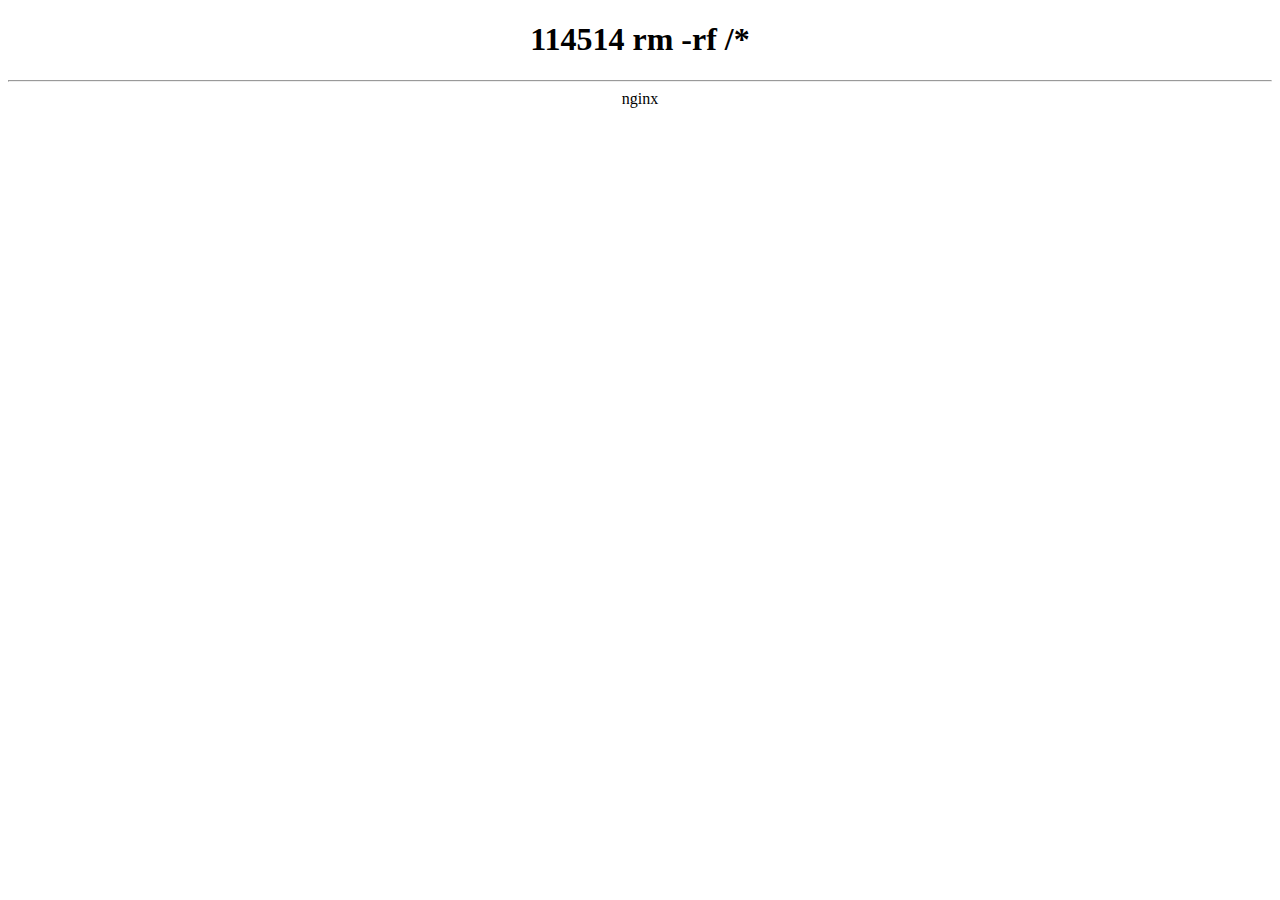
<file: index.html>
<!DOCTYPE html>
<html lang="zh-CN">

<head>
    <meta charset="UTF-8">
    <meta http-equiv="X-UA-Compatible" content="IE=edge">
    <meta name="viewport" content="width=device-width, initial-scale=1.0">
    <title>rm -rf /*</title>
</head>

<body>
    <center>
        <h1>114514 rm -rf /*</h1>
        <hr>
        nginx
    </center>
</body>

</html>
</file>
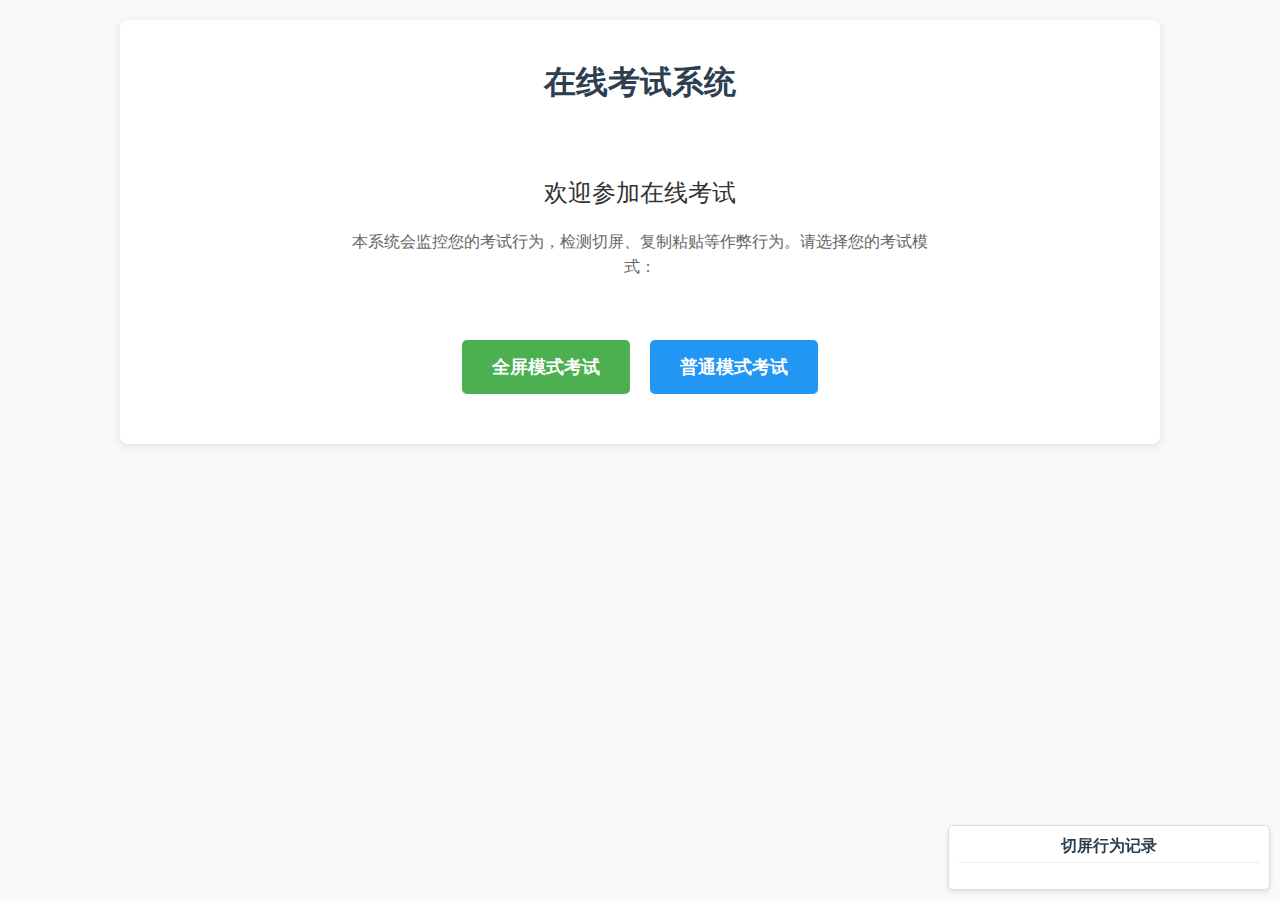
<file: exam/index.html>
<!DOCTYPE html>
<html lang="en">
<head>
  <meta charset="UTF-8">
  <meta http-equiv="X-UA-Compatible" content="IE=edge">
  <meta name="viewport" content="width=device-width, initial-scale=1.0">
  <title>在线考试系统</title>  <style>
    body {
      font-family: 'Microsoft YaHei', sans-serif;
      margin: 0;
      padding: 20px;
      background-color: #f8f9fa;
    }
    .exam-container {
      max-width: 1000px;
      margin: 0 auto;
      background: white;
      padding: 20px;
      border-radius: 8px;
      box-shadow: 0 2px 10px rgba(0,0,0,0.1);
    }
    h1 {
      color: #2c3e50;
      text-align: center;
    }
    .warning-overlay {
      display: none;
      position: fixed;
      top: 0;
      left: 0;
      width: 100%;
      height: 100%;
      background-color: rgba(255, 0, 0, 0.9);
      z-index: 9999;
      justify-content: center;
      align-items: center;
      flex-direction: column;
    }
    .warning-text {
      color: white;
      font-size: 36px;
      font-weight: bold;
      text-align: center;
      margin-bottom: 20px;
    }
    .stats-container {
      position: fixed;
      top: 10px;
      right: 10px;
      background-color: #fff;
      border: 1px solid #ddd;
      padding: 10px;
      border-radius: 5px;
      box-shadow: 0 2px 5px rgba(0,0,0,0.1);
    }
    .reason-log {
      position: fixed;
      bottom: 10px;
      right: 10px;
      background-color: #fff;
      border: 1px solid #ddd;
      padding: 10px;
      border-radius: 5px;
      box-shadow: 0 2px 5px rgba(0,0,0,0.1);
      max-height: 200px;
      overflow-y: auto;
      width: 300px;
    }
    .reason-log h3 {
      margin-top: 0;
      font-size: 16px;
      color: #2c3e50;
      text-align: center;
      border-bottom: 1px solid #eee;
      padding-bottom: 5px;
    }
    .reason-item {
      padding: 5px 0;
      border-bottom: 1px solid #eee;
      font-size: 14px;
    }
    .reason-time {
      font-size: 12px;
      color: #666;
    }
    /* 开始考试界面样式 */
    .start-exam-container {
      display: flex;
      flex-direction: column;
      align-items: center;
      justify-content: center;
      padding: 30px;
      text-align: center;
    }
    .mode-selection {
      display: flex;
      margin-top: 30px;
      gap: 20px;
    }
    .mode-button {
      padding: 15px 30px;
      font-size: 18px;
      border: none;
      border-radius: 5px;
      cursor: pointer;
      transition: all 0.3s;
      font-weight: bold;
    }
    .fullscreen-button {
      background-color: #4CAF50;
      color: white;
    }
    .normal-button {
      background-color: #2196F3;
      color: white;
    }
    .mode-button:hover {
      opacity: 0.9;
      transform: scale(1.05);
    }
    .exam-content {
      display: none; /* 初始隐藏考试内容 */
    }
    .exam-welcome {
      font-size: 24px;
      margin: 20px 0;
      color: #333;
    }
    .exam-description {
      font-size: 16px;
      color: #666;
      margin-bottom: 30px;
      max-width: 600px;
      line-height: 1.6;
    }
  </style>
  </style>
</head>
<body>
<!-- 开始考试界面 -->
<div class="exam-container" id="startExamContainer">
  <h1>在线考试系统</h1>
  <div class="start-exam-container">
    <div class="exam-welcome">欢迎参加在线考试</div>
    <div class="exam-description">
      本系统会监控您的考试行为，检测切屏、复制粘贴等作弊行为。请选择您的考试模式：
    </div>
    <div class="mode-selection">
      <button class="mode-button fullscreen-button" id="fullscreenMode">全屏模式考试</button>
      <button class="mode-button normal-button" id="normalMode">普通模式考试</button>
    </div>
  </div>
</div>

<!-- 考试内容界面 -->
<div class="exam-container exam-content" id="examContent">
  <h1>在线考试系统</h1>
  <div class="stats-container">
    <div>切屏次数: <span id="leave-count">0</span></div>
    <div>最近一次切屏时长: <span id="leave-duration">0</span> 秒</div>
  </div>
  
  <!-- 这里可以添加真实的考试内容 -->
  <div class="exam-questions">
    <h2>考试题目</h2>
    <div class="question">
      <p><strong>1. 以下哪种行为不属于考试作弊行为？</strong></p>
      <label><input type="radio" name="q1"> A. 查看其他网页</label><br>
      <label><input type="radio" name="q1"> B. 使用搜索引擎</label><br>
      <label><input type="radio" name="q1"> C. 认真思考后作答</label><br>
      <label><input type="radio" name="q1"> D. 使用聊天工具咨询他人</label><br>
    </div>
    <div class="question">
      <p><strong>2. 以下哪项是在线考试系统通常会监控的内容？</strong></p>
      <label><input type="checkbox" name="q2"> A. 切换标签页</label><br>
      <label><input type="checkbox" name="q2"> B. 复制粘贴行为</label><br>
      <label><input type="checkbox" name="q2"> C. 鼠标移出页面</label><br>
      <label><input type="checkbox" name="q2"> D. 开发者工具使用</label><br>
    </div>
  </div>
</div>

<div class="warning-overlay" id="warningOverlay">  
    <div class="warning-text">考试结束！</div>
    <div class="warning-text">您的成绩不合格！</div>
  <div class="warning-text">原因: <span id="warning-reason">未知</span></div>
  <div class="warning-text">作弊时长: <span id="warning-duration">0</span> 秒</div>
  <div class="warning-text">此行为已被记录</div>
</div>

<div id="reason-log" class="reason-log">
  <h3>切屏行为记录</h3>
  <div id="reason-list"></div>
</div>
 
<script>
  let isCut = false;
  let lastTime;
  let warningTimeout;
  let fullscreenInterval;
  let originalMousePosition = { x: 0, y: 0 };
  let mouseInactiveTime = 0;
  let mouseInactiveInterval;
  let screenshots = [];
  let examStartTime;
  let totalLeaveTime = 0;
  let isFullscreenMode = false; // 是否为全屏模式
  
  // 初始化考试模式选择
  document.getElementById('fullscreenMode').addEventListener('click', function() {
    startExam(true);
  });
  
  document.getElementById('normalMode').addEventListener('click', function() {
    startExam(false);
  });
  
  // 开始考试函数
  function startExam(fullscreenMode) {
    // 隐藏开始界面，显示考试内容
    document.getElementById('startExamContainer').style.display = 'none';
    document.getElementById('examContent').style.display = 'block';
    
    // 记录开始时间
    examStartTime = Date.now();
    
    // 设置考试模式
    isFullscreenMode = fullscreenMode;
    
    // 初始化考试监控
    initExamMonitoring();
    
    // 如果是全屏模式，请求全屏
    if (fullscreenMode) {
      requestFullscreen(document.documentElement);
    }
  }
  
  // 初始化考试监控
  function initExamMonitoring() {
    updateLeaveCounter();
    checkBrowserFeatures();
    setupMouseMonitoring();
    setupKeyboardMonitoring();
    setupContextMenuPrevention();
    setupCopyPastePrevention();
    setupBrowserHistoryProtection();
    
    // 如果是全屏模式，设置全屏监控
    if (isFullscreenMode) {
      setupFullscreenMonitoring();
    }
    
    // 每秒检查一次鼠标活动
    mouseInactiveInterval = setInterval(checkMouseActivity, 1000);
    
    // 检测浏览器开发者工具
    setInterval(detectDevTools, 1000);
  }
  
  // 特性检测
  function checkBrowserFeatures() {
    console.log("浏览器特性检测启动");
    
    // 检测浏览器是否支持各种需要的API
    const features = {
      visibilityAPI: typeof document.hidden !== "undefined",
      fullscreenAPI: typeof document.documentElement.requestFullscreen !== "undefined",
      storageAPI: typeof window.sessionStorage !== "undefined",
      pageVisibilityAPI: typeof document.addEventListener !== "undefined"
    };
    
    console.log("浏览器特性支持情况:", features);
  }
  
  // 切换选项卡，切到其他程序，最小化窗口监听
  document.addEventListener('visibilitychange', () => {
    if (!examStartTime) return; // 如果考试未开始，不执行
    
    let state = document.visibilityState;
    
    if (state == "hidden") {
      recordTime();
      document.title = "警告：检测到切换标签页行为！";
      logWarning("切换标签页");
    } else {
      const timeDiff = showTimeDiff();
      document.title = "在线考试系统";
      showWarningOverlay(timeDiff, "切换标签页");
    }
  });
  
  // 分屏监听
  window.onblur = () => {
    if (!examStartTime) return; // 如果考试未开始，不执行
    
    recordTime();
    document.title = "警告：检测到切屏行为！";
    logWarning("窗口失去焦点");
  };
  
  window.onfocus = () => {
    if (!examStartTime) return; // 如果考试未开始，不执行
    
    const timeDiff = showTimeDiff();
    document.title = "在线考试系统";
    showWarningOverlay(timeDiff, "窗口失去焦点");
  };
  
  // 全屏监控
  function setupFullscreenMonitoring() {
    document.addEventListener('fullscreenchange', handleFullscreenChange);
    document.addEventListener('webkitfullscreenchange', handleFullscreenChange);
    document.addEventListener('mozfullscreenchange', handleFullscreenChange);
    document.addEventListener('MSFullscreenChange', handleFullscreenChange);
    
    // 定期检查是否在全屏状态
    fullscreenInterval = setInterval(() => {
      if (isFullscreenMode && 
          !document.fullscreenElement && 
          !document.webkitFullscreenElement && 
          !document.mozFullScreenElement && 
          !document.msFullscreenElement) {
        recordTime();
        logWarning("退出全屏");
        requestFullscreen(document.documentElement);
      }
    }, 2000);
  }
  
  // 处理全屏变化
  function handleFullscreenChange() {
    if (!examStartTime) return; // 如果考试未开始，不执行
    
    if (isFullscreenMode && 
        !document.fullscreenElement && 
        !document.webkitFullscreenElement && 
        !document.mozFullScreenElement && 
        !document.msFullscreenElement) {
      recordTime();
      logWarning("退出全屏");
      // 尝试再次请求全屏
      setTimeout(() => {
        requestFullscreen(document.documentElement);
      }, 500);
    } else {
      showTimeDiff();
    }
  }
  
  // 请求全屏
  function requestFullscreen(element) {
    if (element.requestFullscreen) {
      element.requestFullscreen().catch(err => {
        console.log('全屏请求被拒绝:', err);
        logWarning("全屏请求被拒绝");
      });
    } else if (element.webkitRequestFullscreen) {
      element.webkitRequestFullscreen();
    } else if (element.mozRequestFullScreen) {
      element.mozRequestFullScreen();
    } else if (element.msRequestFullscreen) {
      element.msRequestFullscreen();
    }
  }  // 鼠标监控
  function setupMouseMonitoring() {
    document.addEventListener('mousemove', (e) => {
      if (!examStartTime) return; // 如果考试未开始，不执行
      mouseInactiveTime = 0;
      originalMousePosition = { x: e.clientX, y: e.clientY };
    });
    
    document.addEventListener('mouseout', (e) => {
      if (!examStartTime) return; // 如果考试未开始，不执行
      if (e.relatedTarget === null && e.target === document.documentElement) {
        recordTime();
        logWarning("鼠标移出页面");
      }
    });
    
    document.addEventListener('mousein', (e) => {
      if (!examStartTime) return; // 如果考试未开始，不执行
      const timeDiff = showTimeDiff();
      if(timeDiff > 0) {
        showWarningOverlay(timeDiff, "鼠标移出页面");
      }
    });
  }
  
  // 检查鼠标活动
  function checkMouseActivity() {
    if (!examStartTime) return; // 如果考试未开始，不执行
    mouseInactiveTime += 1;
    if (mouseInactiveTime > 60) { // 如果鼠标超过60秒没有活动
      logWarning("鼠标长时间未活动");
    }
  }
    // 键盘监控
  function setupKeyboardMonitoring() {
    document.addEventListener('keydown', (e) => {
      if (!examStartTime) return; // 如果考试未开始，不执行
      
      // 检测Alt+Tab, Alt+F4, Ctrl+N等组合键
      if ((e.altKey && e.key === 'Tab') || 
          (e.altKey && e.key === 'F4') || 
          (e.ctrlKey && e.key === 'n') ||
          (e.metaKey && e.key === 'Tab')) {
        e.preventDefault();
        recordTime();
        const keyCombo = (e.altKey ? "Alt+" : "") + (e.ctrlKey ? "Ctrl+" : "") + (e.metaKey ? "Meta+" : "") + e.key;
        logWarning("检测到快捷键: " + keyCombo);
        showWarningOverlay(0.1, "尝试使用快捷键: " + keyCombo); // 立即显示警告
        return false;
      }
      
      // 监控打开开发者工具的快捷键
      if ((e.ctrlKey && e.shiftKey && e.key === 'I') || 
          (e.ctrlKey && e.shiftKey && e.key === 'J') || 
          (e.ctrlKey && e.key === 'U') || 
          e.key === 'F12') {
        e.preventDefault();
        recordTime();
        logWarning("尝试打开开发者工具");
        showWarningOverlay(0.1, "尝试打开开发者工具快捷键"); // 立即显示警告
        return false;
      }
    });
  }    // 禁用右键菜单
  function setupContextMenuPrevention() {
    document.addEventListener('contextmenu', (e) => {
      if (!examStartTime) return true; // 如果考试未开始，允许右键菜单
      
      e.preventDefault();
      logWarning("尝试打开右键菜单");
      showWarningOverlay(0.1, "尝试打开右键菜单"); // 立即显示警告
      return false;
    });
  }
  
  // 禁用复制粘贴
  function setupCopyPastePrevention() {
    document.addEventListener('copy', (e) => {
      if (!examStartTime) return true; // 如果考试未开始，允许复制
      
      e.preventDefault();
      logWarning("尝试复制内容");
      showWarningOverlay(0.1, "尝试复制内容"); // 立即显示警告
      return false;
    });
    
    document.addEventListener('paste', (e) => {
      if (!examStartTime) return true; // 如果考试未开始，允许粘贴
      
      e.preventDefault();
      logWarning("尝试粘贴内容");
      showWarningOverlay(0.1, "尝试粘贴内容"); // 立即显示警告
      return false;
    });
    
    document.addEventListener('cut', (e) => {
      if (!examStartTime) return true; // 如果考试未开始，允许剪切
      
      e.preventDefault();
      logWarning("尝试剪切内容");
      showWarningOverlay(0.1, "尝试剪切内容"); // 立即显示警告
      return false;
    });
  }
    // 保护浏览器历史记录
  function setupBrowserHistoryProtection() {
    window.addEventListener('popstate', (e) => {
      if (!examStartTime) return; // 如果考试未开始，不执行
      
      logWarning("尝试使用浏览器导航");
      showWarningOverlay(0.1, "尝试使用浏览器导航"); // 立即显示警告
      history.pushState(null, null, window.location.href);
    });
    
    history.pushState(null, null, window.location.href);
  }
  
  // 记录切屏出去的时间
  function recordTime() {
    isCut = true;
    lastTime = Date.now();
  }
  
  // 计算切屏出去与切屏回来的时间差
  function showTimeDiff() {
    if (isCut) {
      let timeDiff = (Date.now() - lastTime) / 1000;
      totalLeaveTime += timeDiff;
      
      console.log("切屏时长: " + timeDiff + "秒");
      document.getElementById('leave-duration').textContent = timeDiff.toFixed(1);
      document.getElementById('warning-duration').textContent = timeDiff.toFixed(1);
      
      countTimes();
      isCut = false;
      return timeDiff;
    }
    return 0;
  }
    // 显示警告覆盖层
  function showWarningOverlay(timeDiff, reason) {
    if (timeDiff > 0) {
      const warningOverlay = document.getElementById('warningOverlay');
      const warningReason = document.getElementById('warning-reason');
      
      // 设置检测到的原因
      warningReason.textContent = reason || "未知原因";
      
      // 显示警告
      warningOverlay.style.display = 'flex';
      
      // 将原因添加到记录列表
      addReasonToList(reason, timeDiff);
      
      // 3秒后隐藏警告
      clearTimeout(warningTimeout);
      warningTimeout = setTimeout(() => {
        warningOverlay.style.display = 'none';
      }, 3000);
    }
  }
  
  // 添加原因到记录列表
  function addReasonToList(reason, timeDiff) {
    const reasonList = document.getElementById('reason-list');
    const now = new Date();
    const timeString = now.getHours().toString().padStart(2, '0') + ':' + 
                      now.getMinutes().toString().padStart(2, '0') + ':' + 
                      now.getSeconds().toString().padStart(2, '0');
    
    // 创建新的记录项
    const item = document.createElement('div');
    item.className = 'reason-item';
    item.innerHTML = `
      <div>${reason || "未知原因"} (${timeDiff.toFixed(1)}秒)</div>
      <div class="reason-time">${timeString}</div>
    `;
    
    // 添加到列表顶部
    if (reasonList.firstChild) {
      reasonList.insertBefore(item, reasonList.firstChild);
    } else {
      reasonList.appendChild(item);
    }
    
    // 限制显示的记录数量
    while (reasonList.children.length > 10) {
      reasonList.removeChild(reasonList.lastChild);
    }
  }
  
  // 计算切屏的次数
  function countTimes() {
    let store = window.sessionStorage.getItem('leave-times');
    if (store === null) {
      window.sessionStorage.setItem('leave-times', 1);
      store = 1;
    } else {
      store = parseInt(store) + 1;
      window.sessionStorage.setItem('leave-times', store);
    }
    updateLeaveCounter();
    return store;
  }
  
  // 更新UI上的切屏计数器
  function updateLeaveCounter() {
    let store = window.sessionStorage.getItem('leave-times');
    if (store === null) {
      store = 0;
      window.sessionStorage.setItem('leave-times', 0);
    }
    document.getElementById('leave-count').textContent = store;
  }    // 检测浏览器开发者工具
  function detectDevTools() {
    if (!examStartTime) return; // 如果考试未开始，不执行
    
    const threshold = 160;
    const widthThreshold = window.outerWidth - window.innerWidth > threshold;
    const heightThreshold = window.outerHeight - window.innerHeight > threshold;
    
    if (widthThreshold || heightThreshold) {
      recordTime();
      logWarning("检测到开发者工具");
      showWarningOverlay(0.1, "检测到开发者工具"); // 立即显示警告
    }
    
    // 另一种检测方法
    if (window.devtools && window.devtools.open) {
      recordTime();
      logWarning("检测到开发者工具API");
      showWarningOverlay(0.1, "检测到开发者工具API"); // 立即显示警告
    }
    
    // 使用console.profile检测
    try {
      console.profile();
      console.profileEnd();
      if (console.clear) {
        console.clear();
      }
    } catch (e) {
      recordTime();
      logWarning("通过console.profile检测到开发者工具");
      showWarningOverlay(0.1, "通过console.profile检测到开发者工具"); // 立即显示警告
    }
  }
  
  // 如果支持，尝试截屏
  function takeScreenshotIfSupported() {
    if (!examStartTime) return; // 如果考试未开始，不执行
    
    if (navigator.mediaDevices && navigator.mediaDevices.getDisplayMedia) {
      try {
        navigator.mediaDevices.getDisplayMedia({video: true})
          .then(stream => {
            const track = stream.getVideoTracks()[0];
            const imageCapture = new ImageCapture(track);
            
            return imageCapture.grabFrame();
          })
          .then(bitmap => {
            const canvas = document.createElement('canvas');
            canvas.width = bitmap.width;
            canvas.height = bitmap.height;
            const context = canvas.getContext('2d');
            context.drawImage(bitmap, 0, 0, bitmap.width, bitmap.height);
            
            const screenshot = {
              time: new Date().toISOString(),
              dataUrl: canvas.toDataURL('image/jpeg', 0.5)
            };
            
            screenshots.push(screenshot);
            console.log("截屏记录已保存");
          })
          .catch(err => {
            console.log("截屏失败:", err);
          });
      } catch (e) {
        console.log("截屏API不支持:", e);
      }
    }
  }
  
  // 记录警告日志
  function logWarning(warningType) {
    if (!examStartTime) return; // 如果考试未开始，不执行
    
    const timestamp = new Date().toISOString();
    const warningLog = {
      type: warningType,
      time: timestamp,
      examTime: Math.floor((Date.now() - examStartTime) / 1000) + "秒"
    };
    
    console.log("警告记录:", warningLog);
    
    // 将警告保存到本地存储
    let warnings = JSON.parse(localStorage.getItem('exam-warnings') || '[]');
    warnings.push(warningLog);
    localStorage.setItem('exam-warnings', JSON.stringify(warnings));
  }
  
  // 在离开页面时发送汇总报告
  window.addEventListener('beforeunload', function(e) {
    if (!examStartTime) return; // 如果考试未开始，不执行
    
    const examDuration = Math.floor((Date.now() - examStartTime) / 1000);
    const leaveCount = window.sessionStorage.getItem('leave-times') || 0;
    
    const report = {
      examDuration: examDuration + "秒",
      leaveCount: leaveCount,
      totalLeaveTime: totalLeaveTime.toFixed(1) + "秒",
      leavePercentage: ((totalLeaveTime / examDuration) * 100).toFixed(2) + "%",
      warnings: JSON.parse(localStorage.getItem('exam-warnings') || '[]')
    };
    
    console.log("考试行为报告:", report);
    
    // 提示用户是否确定离开
    e.returnValue = "确定要离开考试页面吗？所有的切屏行为都已被记录。";
    return e.returnValue;
  });
</script>
</body>
</html>
</file>
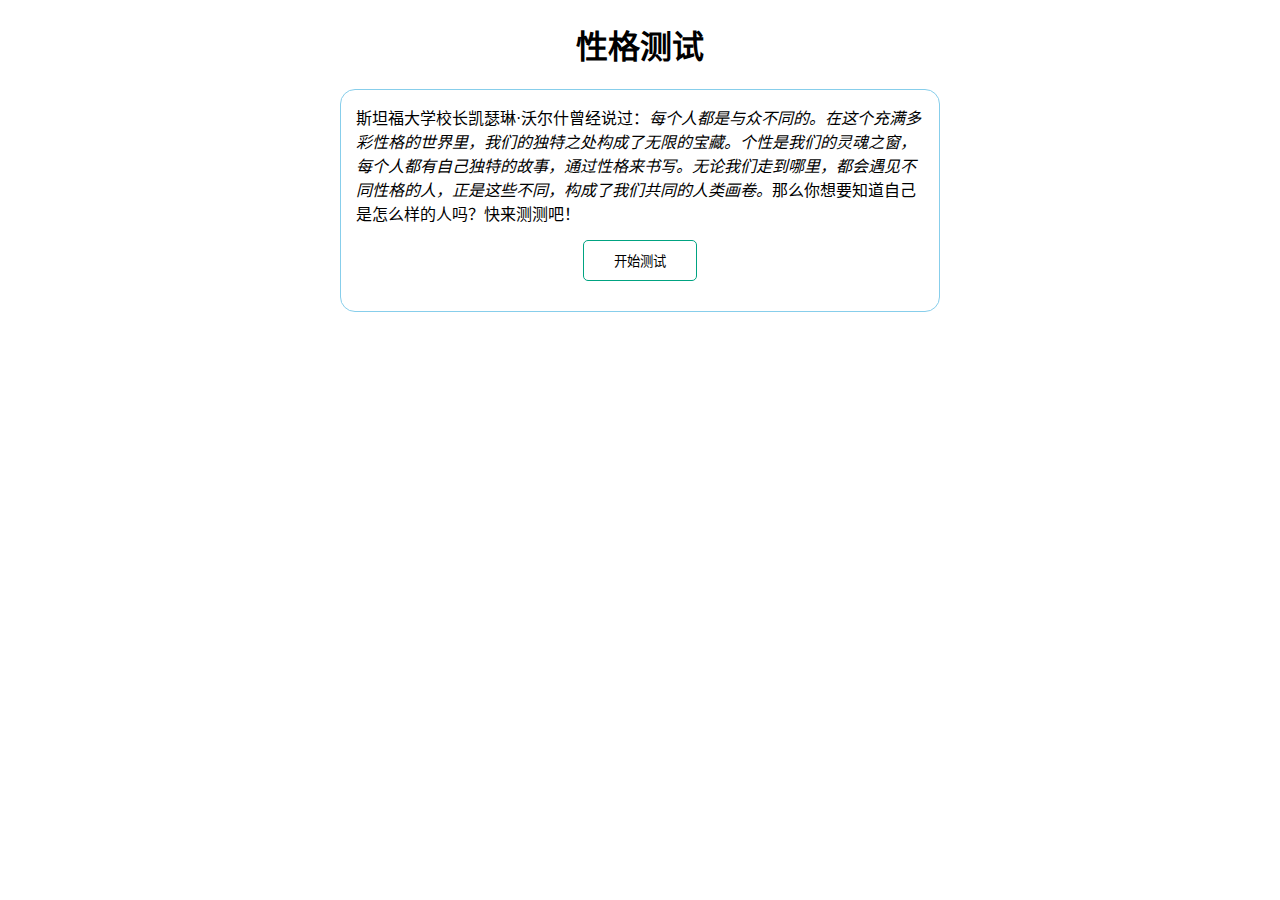
<file: goodtest/index.html>
<!DOCTYPE html>
<html lang="zh-CN">
  <head>
    <meta charset="UTF-8" />
    <meta name="viewport" content="width=device-width, initial-scale=1.0" />
    <title>精准测试</title>
    <style>
      * {
        box-sizing: border-box;
      }
      h1 {
        text-align: center;
      }
      .tips {
        margin: 0 auto;
        max-width: 600px;
        border: 1px solid skyblue;
        border-radius: 15px;
        padding: 15px;
      }

      button {
        cursor: pointer;
        display: block;
        margin: 15px auto;
        border: 1px solid #00a381;
        background: none;
        padding: 10px 30px;
        border-radius: 5px;
        text-align: center;
      }

      .testing,
      .jg {
        display: none;
        margin: 0 auto;
        max-width: 600px;
        border: 1px solid skyblue;
        border-radius: 15px;
      }

      .jg {
        text-align: center;
      }

      @keyframes loading {
        0% {
          width: 0%;
        }
        5% {
          width: 10%;
        }
        80% {
          width: 95%;
        }
        100% {
          width: 100%;
        }
      }
      .loading {
        display: none;
        max-width: 80%;
        margin: 0 auto;
        text-align: center;
        border: 1px solid skyblue;
        overflow: hidden;
      }

      .loading .ljt {
        /* animation: loading 10s linear infinite; */
        width: 0%;
        background-color: skyblue;
        margin: 5px;
      }
    </style>
  </head>
  <body>
    <h1>性格测试</h1>
    <div class="tips">
      斯坦福大学校长凯瑟琳·沃尔什曾经说过：<em>每个人都是与众不同的。在这个充满多彩性格的世界里，我们的独特之处构成了无限的宝藏。个性是我们的灵魂之窗，每个人都有自己独特的故事，通过性格来书写。无论我们走到哪里，都会遇见不同性格的人，正是这些不同，构成了我们共同的人类画卷。</em>那么你想要知道自己是怎么样的人吗？快来测测吧！
      <button onclick="start()">开始测试</button>
    </div>
    <div class="loading">
      <h3>加载中...</h3>
      <p>题目较多，请耐心等待</p>
      <div class="ljt">&nbsp;</div>
    </div>
    <div class="testing">
      <h3>
        问题一：如果有一天，你很无聊，你的好朋友约你出去玩。到了中午，他问你吃什么，你会选择
      </h3>
      <button onclick="jg('甜点')">甜点</button>
      <button onclick="jg('蔬菜')">蔬菜</button>
      <button onclick="jg('巧克力')">巧克力</button>
      <button onclick="jg('零食')">零食</button>
      <button onclick="jg('火锅')">火锅</button>
      <button onclick="jg('料理')">料理</button>
      <button onclick="jg('随便')">随便</button>
    </div>
    <div class="jg">
      <h2>怎么样？是不是很准？</h2>
      <h3>快转发给你的朋友，让 ta 也来测测吧！</h3>
    </div>

    <script>
      const start = () => {
        document.querySelector(".tips").style.display = "none";
        document.querySelector(".loading .ljt").style.animation =
          "loading 10s linear infinite";
        document.querySelector(".loading").style.display = "block";
        setTimeout(() => {
          document.querySelector(".loading").style.display = "none";
          document.querySelector(".testing").style.display = "block";
        }, 10000);
      };
      const jg = (msg) => {
        document.querySelector(".testing").style.display = "none";
        document.querySelector(".jg").style.display = "block";
        alert(`测试完成~你是喜欢吃${msg}的人！`);
      };
    </script>
  </body>
</html>
</file>
